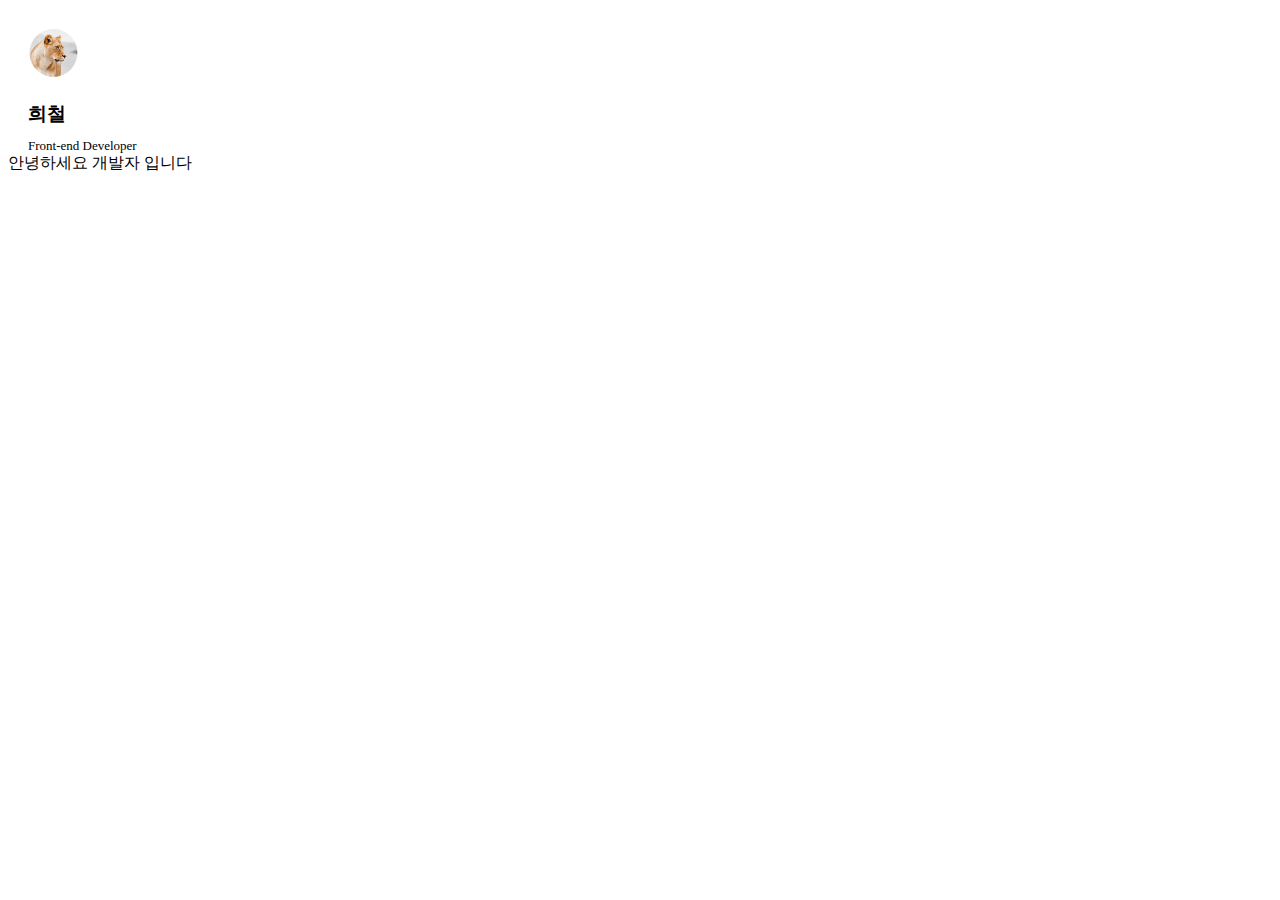
<file: index.html>
<!DOCTYPE html>
<html>

<head>
    <meta charset="UTF-8">
    <title>Document</title>
    <link rel="stylesheet" href="main.css">
</head>

<body>

    <img src="lion.png" class="profile">
    <h3 class="title">희철</h3>
    <p class="content">Front-end Developer</p>
    <div class="box">
        <p>안녕하세요 개발자 입니다</p>
    </div>


</body>

</html>
</file>
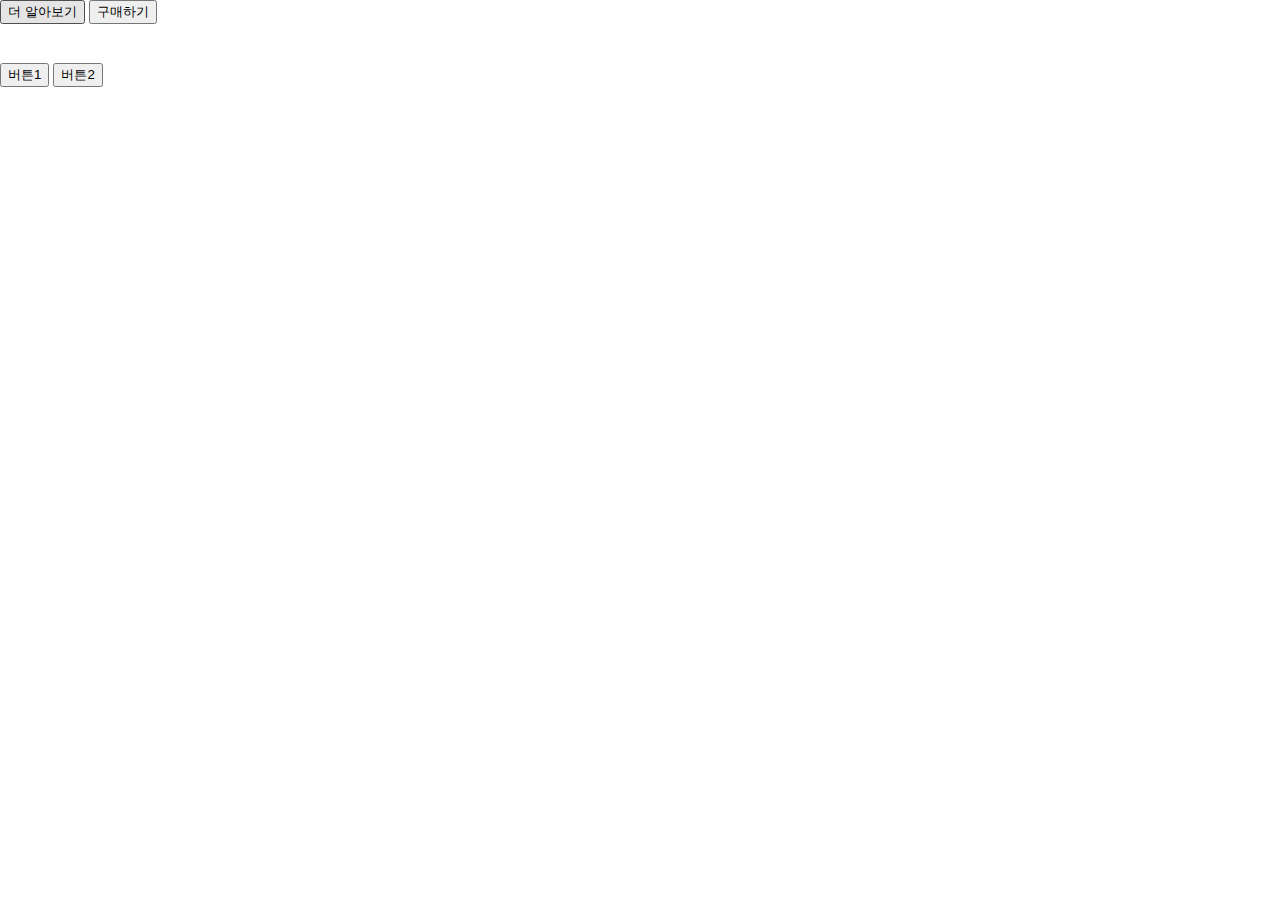
<file: coding-apple/cart.html>
<!DOCTYPE html>
<html>

<head>
    <meta charset="UTF-8">
    <title>Document</title>
    <link rel="stylesheet" href="main.css">
</head>

<body>
    <button class="main-btn bg-red">더 알아보기</button>
    <button class="main-btn bg-blue">구매하기</button>

    <div class="profile">
        <img class="profile__img">
        <h4 class="profile__title"></h4>
        <p class="profile__content"></p>
        <button class="profile__button">버튼1</button>
        <button class="profile__button">버튼2</button>
    </div>


</body>

</html>
</file>
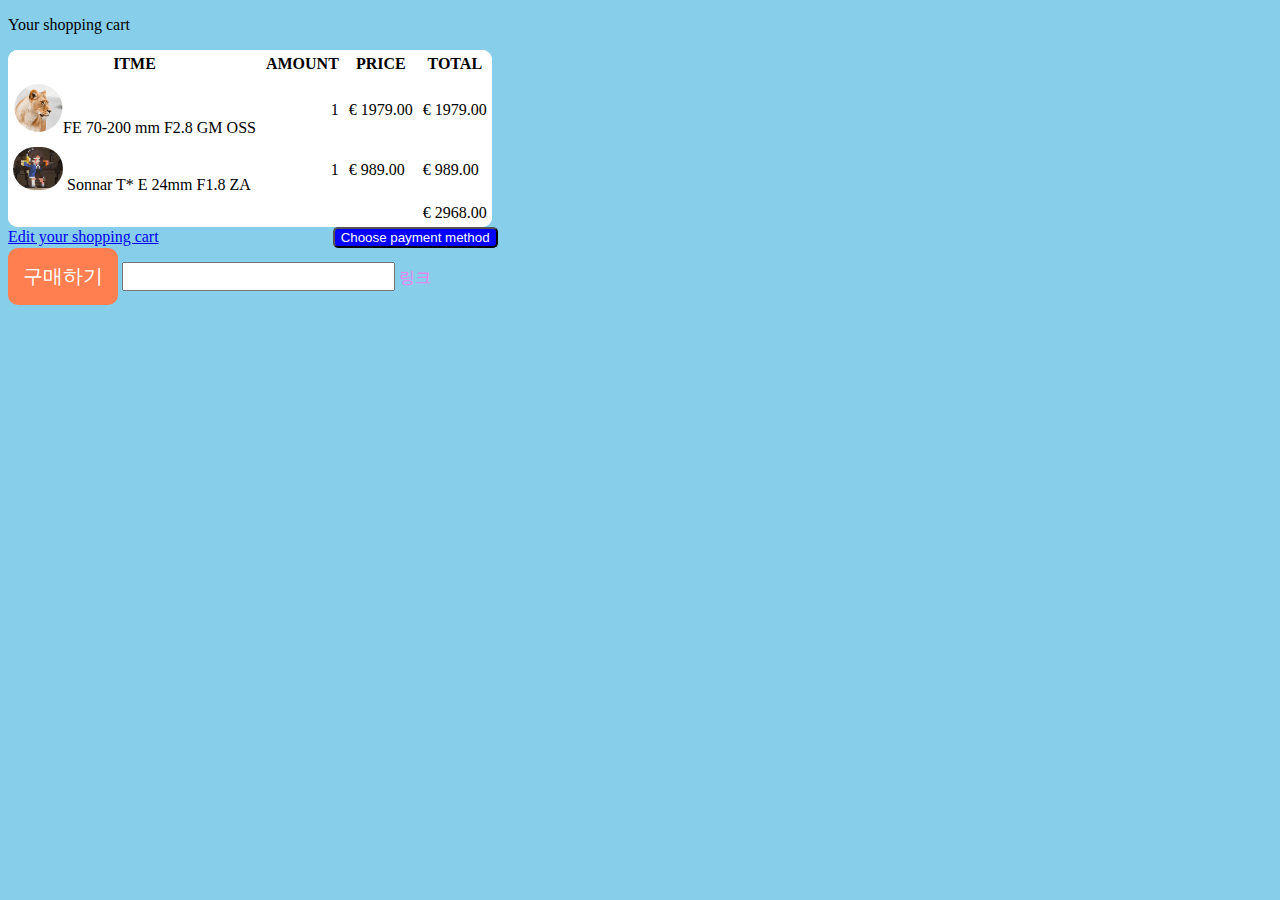
<file: coding-apple/homework.html>
<!DOCTYPE html>
<html>

<head>
    <meta charset="UTF-8">
    <title>Document</title>
    <link rel="stylesheet" href="homework.css">
</head>

<body>
    <div>
        <p class="title">Your shopping cart</p>
    </div>
    <table>
        <tr>
            <th>ITME</th>
            <th>AMOUNT</th>
            <th>PRICE</th>
            <th>TOTAL</th>
        </tr>

        <tr>
            <td class="item"><img src="lion.png" style="width: 50px;">FE 70-200 mm F2.8 GM OSS</td>
            <td class="amount">1</td>
            <td class="price">€ 1979.00</td>
            <td class="total">€ 1979.00</td>
        </tr>

        <tr>
            <td><img src="mari.png" style="width: 50px; border-radius: 50px;"> Sonnar T* E 24mm F1.8 ZA</td>
            <td class="amount">1</td>
            <td class="price">€ 989.00</td>
            <td class="total">€ 989.00</td>
        </tr>

        <tr>
            <td></td>
            <td></td>
            <td></td>
            <td class="total">€ 2968.00</td>
        </tr>
    </table>
    <div>
        <a href="#" class="dsad" style="margin-right: 170px;">Edit your shopping cart</a>
        <input type="button" value="Choose payment method" class="button">
    </div>
    <button class="btn">구매하기</button>
    <input class="test">
    <a href="#" class="link">링크</a>
</body>

</html>
</file>
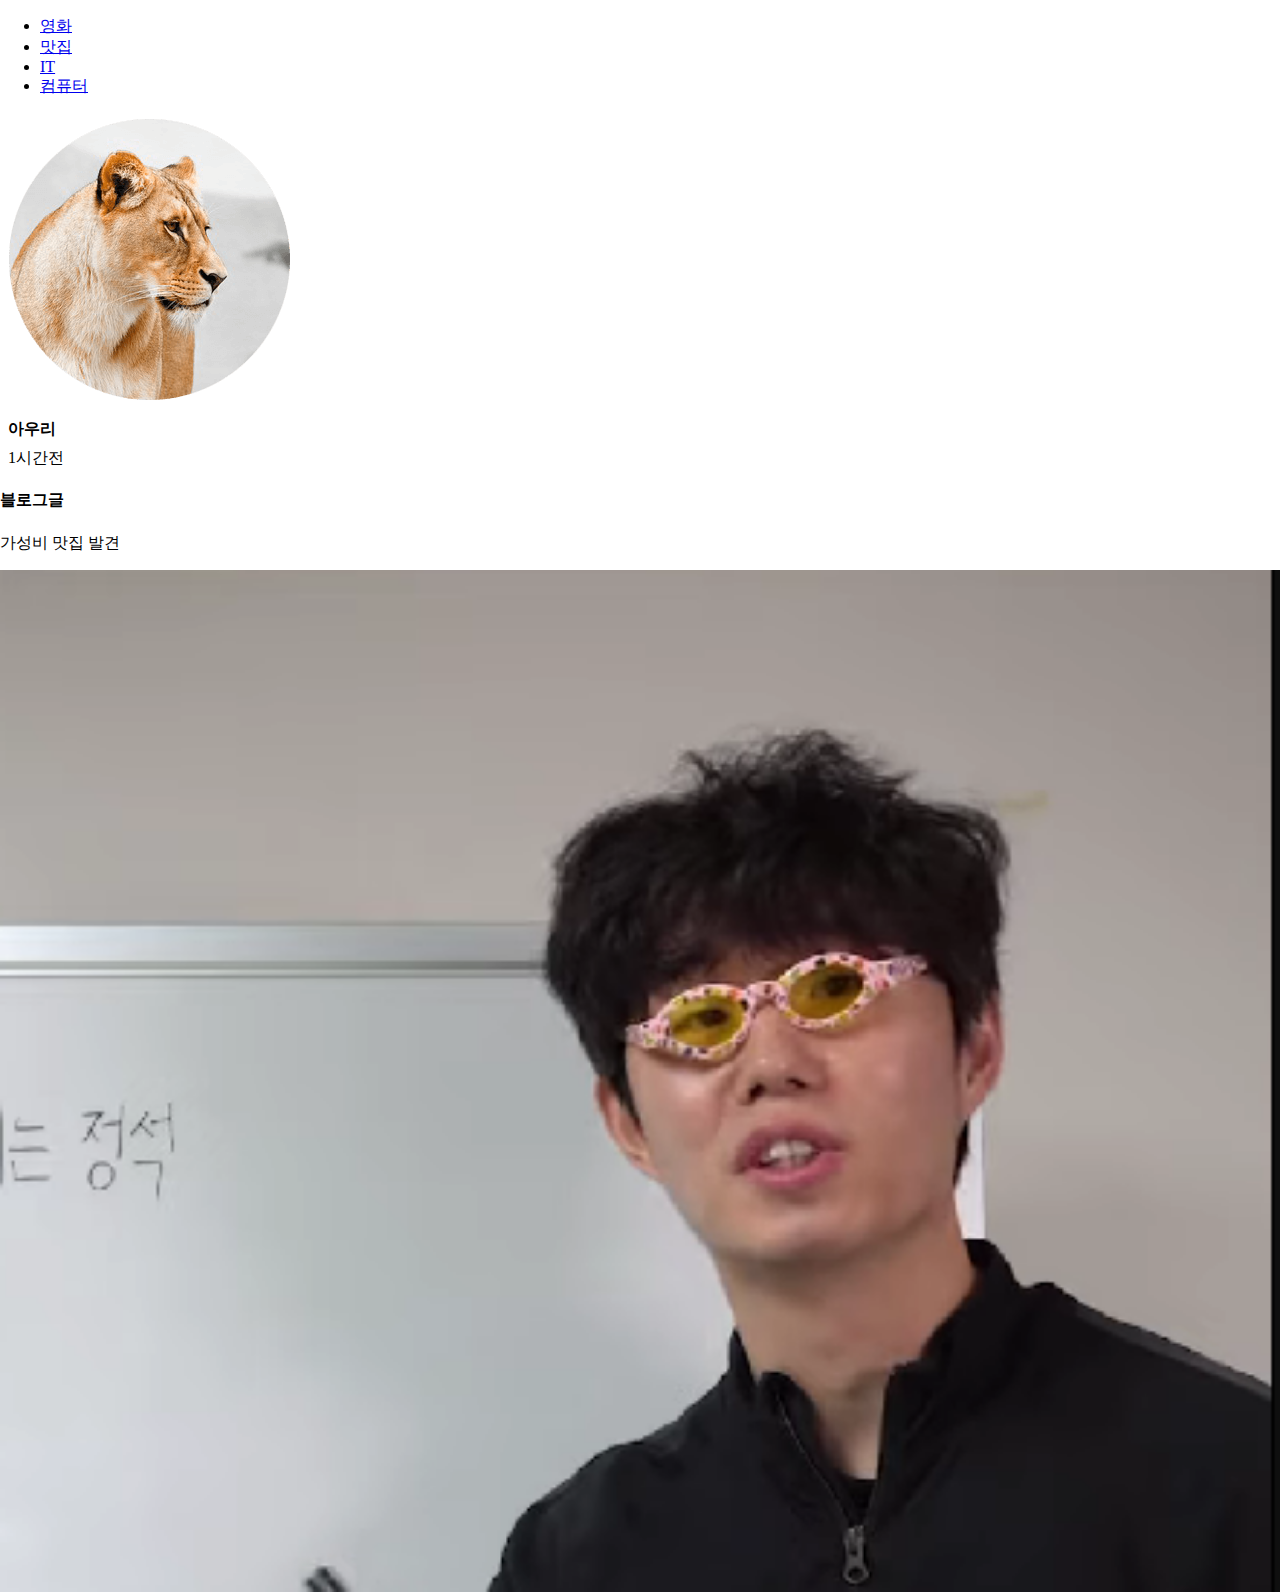
<file: coding-apple/layout1.html>
<!DOCTYPE html>
<html>

<head>
    <meta charset="UTF-8">
    <title>Document</title>
    <link rel="stylesheet" href="main.css">
</head>

<body>

    <nav>
        <ul class="navbar content">
            <li><a href="#">영화</a></li>
            <li><a href="#">맛집</a></li>
            <li><a href="#">IT</a></li>
            <li><a href="#">컴퓨터</a></li>
        </ul>
    </nav>




    <div class="container">
        <div class="blog-content">
            <div>
                <img src="lion.png" class="blog-profile">
                <div class="blog-name">
                    <h4 style="margin: 8px;">아우리</h4>
                    <p style="margin: 8px;">1시간전</p>
                </div>
            </div>
            <div style="clear: both;"></div>
            <div style="margin-top: 10px;">
                <h4>블로그글</h4>
                <p>가성비 맛집 발견</p>
            </div>
        </div>
        <div class="blog-img">
            <img src="teacher.jpg" width="100%">
        </div>
    </div>
</body>

</html>
</file>
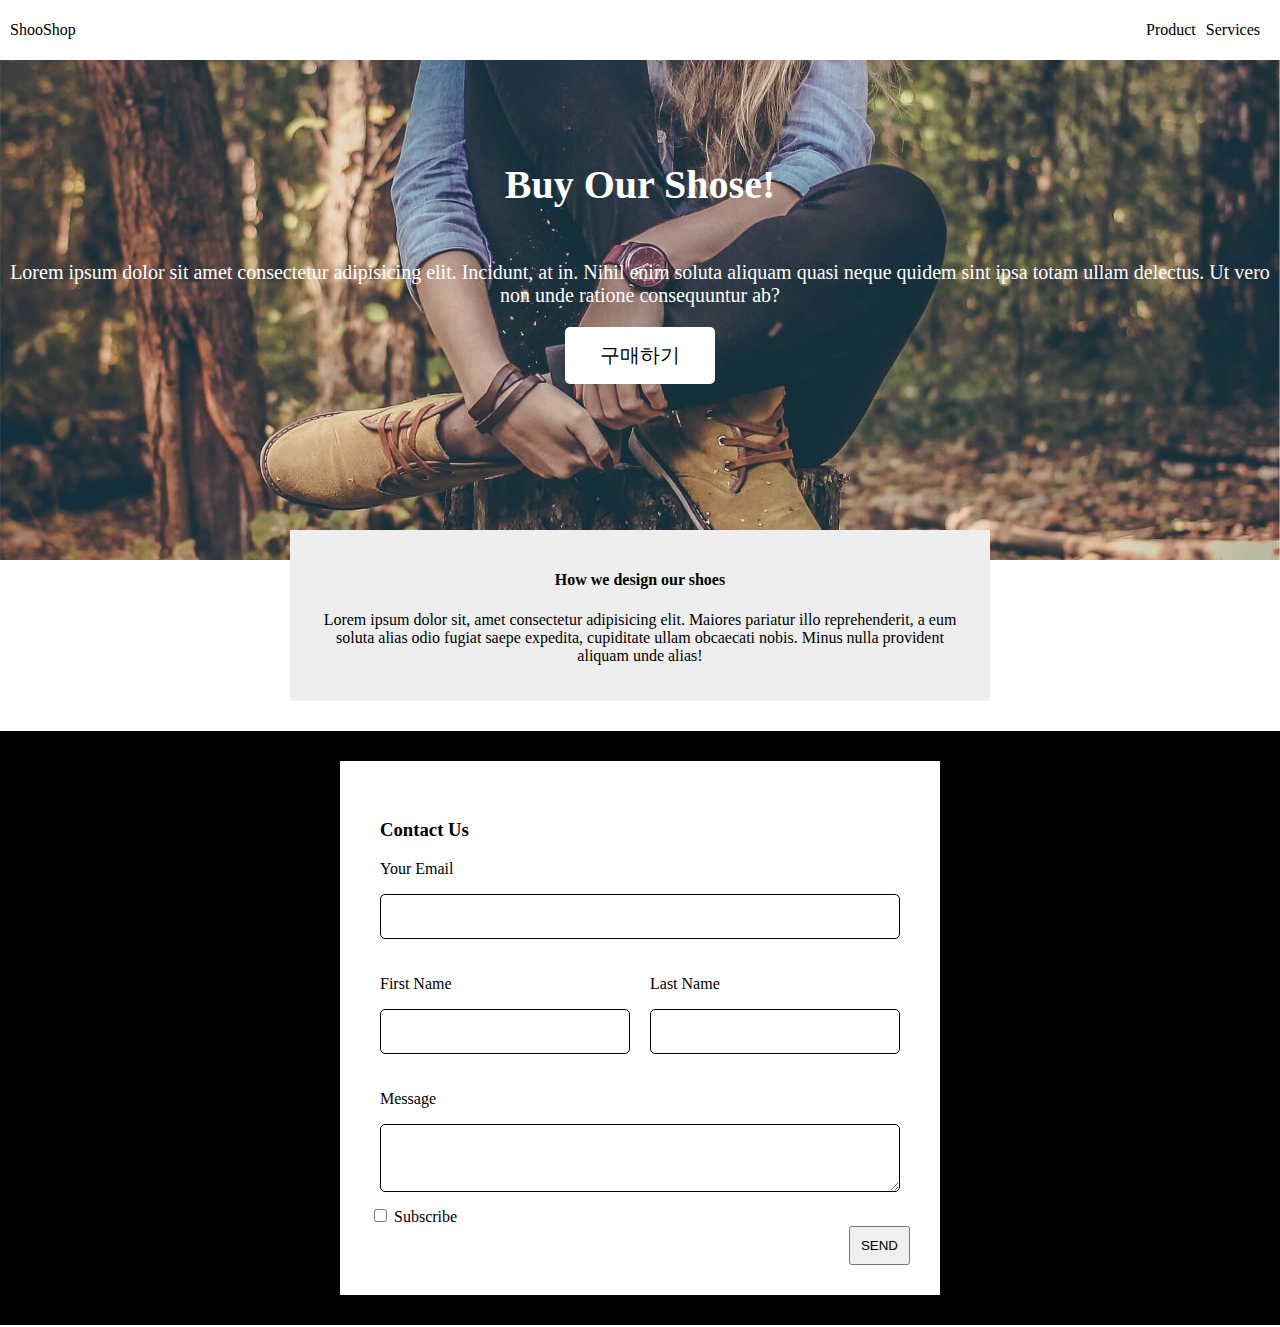
<file: coding-apple/layout2.html>
<!DOCTYPE html>
<html lang="en">

<head>
    <meta charset="UTF-8">
    <meta name="viewport" content="width=device-width, initial-scale=1.0">
    <link rel="stylesheet" href="main.css">
    <title>정강지</title>
    <link rel="shortcut icon" href="다운로드.png" type="image/x-icon">
</head>

<body>
    <nav class="nav-container">
        <div class="nav-item">ShooShop</div>
        <div style="flex-grow: 1;"></div>
        <div class="nav-item">Product</div>
        <div class="nav-item">Services</div>
    </nav>

    <div class="main-background">
        <h4 class="main-title">Buy Our Shose!</h4>
        <p class="main-content">Lorem ipsum dolor sit amet consectetur adipisicing elit. Incidunt, at in. Nihil enim
            soluta
            aliquam quasi neque
            quidem sint ipsa totam ullam delectus. Ut vero non unde ratione consequuntur ab?</p>
        <button class="main-button">구매하기</button>
    </div>

    <div class="explain-box">
        <h4>How we design our shoes</h4>
        <p>Lorem ipsum dolor sit, amet consectetur adipisicing elit. Maiores pariatur illo reprehenderit, a eum soluta
            alias
            odio fugiat saepe expedita, cupiditate ullam obcaecati nobis. Minus nulla provident aliquam unde alias!</p>
    </div>

    <div class="form-background">
        <div class="form-white">
            <form>
                <div class="w-100">
                    <h3>Contact Us</h3>
                    <p>Your Email</p>
                    <input class="form-input" type="email">
                </div>
                <div class="w-50">
                    <p>First Name</p>
                    <input class="form-input" type="text">
                </div>
                <div class="w-50">
                    <p>Last Name</p>
                    <input class="form-input" type="text">
                </div>
                <div style="clear: both;"></div>
                <div class="w-100">
                    <p>Message</p>
                    <textarea class="form-input"></textarea>
                </div>
                <div>
                    <input id="sub" type="checkbox">
                    <label for="sub">Subscribe</label>
                    <button class="yellow-button">SEND</button>
                </div>
            </form>
        </div>
    </div>
</body>

</html>
</file>
<file: main.css>
.profile {
    width: 50px;
    margin-left: 20px;
    margin-top: 20px;
    display: inline-block;
}

.nickname {
    display: inline;
    font-size: 15px;
}

.time {
    font-size: 10px;
    display: inline;
}

p {
    line-height: 1px;
}

h3 {
    margin-left: 20px;
}

.content {
    font-size: 13px;
    margin-left: 20px;
}

.image {
    width: 30px;
    height: 20px;
    display: inline;
}
</file>
<file: coding-apple/main.css>
@font-face {
    font-family: "작명~~~";
    src: url("");
}

div,
input,
textarea {
    box-sizing: border-box;
}

body {
    margin: 0;
    font-family: "nanumsquare";
}

.nav-container {
    display: flex;
    height: 40px;
    align-items: center;
    padding: 10px;
}

.nav-item {
    margin-right: 10px;
}

.main-background {
    width: 100%;
    height: 500px;
    background-image: url(shoes.jpg);
    background-size: cover;
    background-repeat: no-repeat;
    background-position: center;
    padding: 1px;
}

.main-title {
    color: white;
    font-size: 40px;
    margin-top: 100px;
    text-align: center;
}

.main-content {
    color: white;
    font-size: 20px;
    text-align: center;
}

.main-button {
    padding: 15px;
    font-size: 20px;
    background: white;
    border: none;
    border-radius: 5px;
    position: absolute;
    left: 0;
    right: 0;
    margin: auto;
    width: 150px;
}

.explain-box {
    width: 700px;
    margin: auto;
    padding: 20px;
    text-align: center;
    background-color: #eee;
    position: relative;
    top: -30px;
}

.form-background {
    background-color: black;
    padding: 30px;
}

.form-white {
    background-color: white;
    padding: 30px;
    width: 80%;
    max-width: 600px;
    margin: auto;
}

.form-input {
    width: 100%;
    padding: 10px;
    font-size: 20px;
    border: 1px solid black;
    border-radius: 5px;
    box-sizing: border-box;
}

.w-50 {
    width: 50%;
    float: left;
    padding: 10px;
}

.w-100 {
    width: 100%;
    padding: 10px;
}

.yellow-button {
    padding: 10px;
    display: block;
    margin-left: auto;
}
</file>
<file: coding-apple/homework.css>
body {
    background: skyblue;
}

table,
th,
tr,
td {
    vertical-align: middle;
    border-collapse: collapse;
    border-radius: 10px;
    background-color: white;
}

th,
td {
    padding: 5px;
}

.item {
    vertical-align: middle;
}

.amount {
    text-align: right;
}

.price {
    text-align: left;
}

.total {
    text-align: left;
}

.dasd {
    width: 125px;
}

.button {
    background-color: blue;
    color: white;
    border-radius: 5px;
}

.btn {
    padding: 15px;
    font-size: 20px;
    border: none;
    border-radius: 10px;
    background-color: coral;
    color: white;
    cursor: pointer;
}

.btn:hover {
    background-color: chocolate;
}

.btn:focus {
    background-color: grey;
}

.btn:active {
    background-color: brown;
}

.test {
    font-size: 20px;
}

.test:focus {
    border: 2px solid red;
}

.link {
    text-decoration: none;
}

.link:link {
    color: violet;
}

.link:visited {
    color: black;
}
</file>
